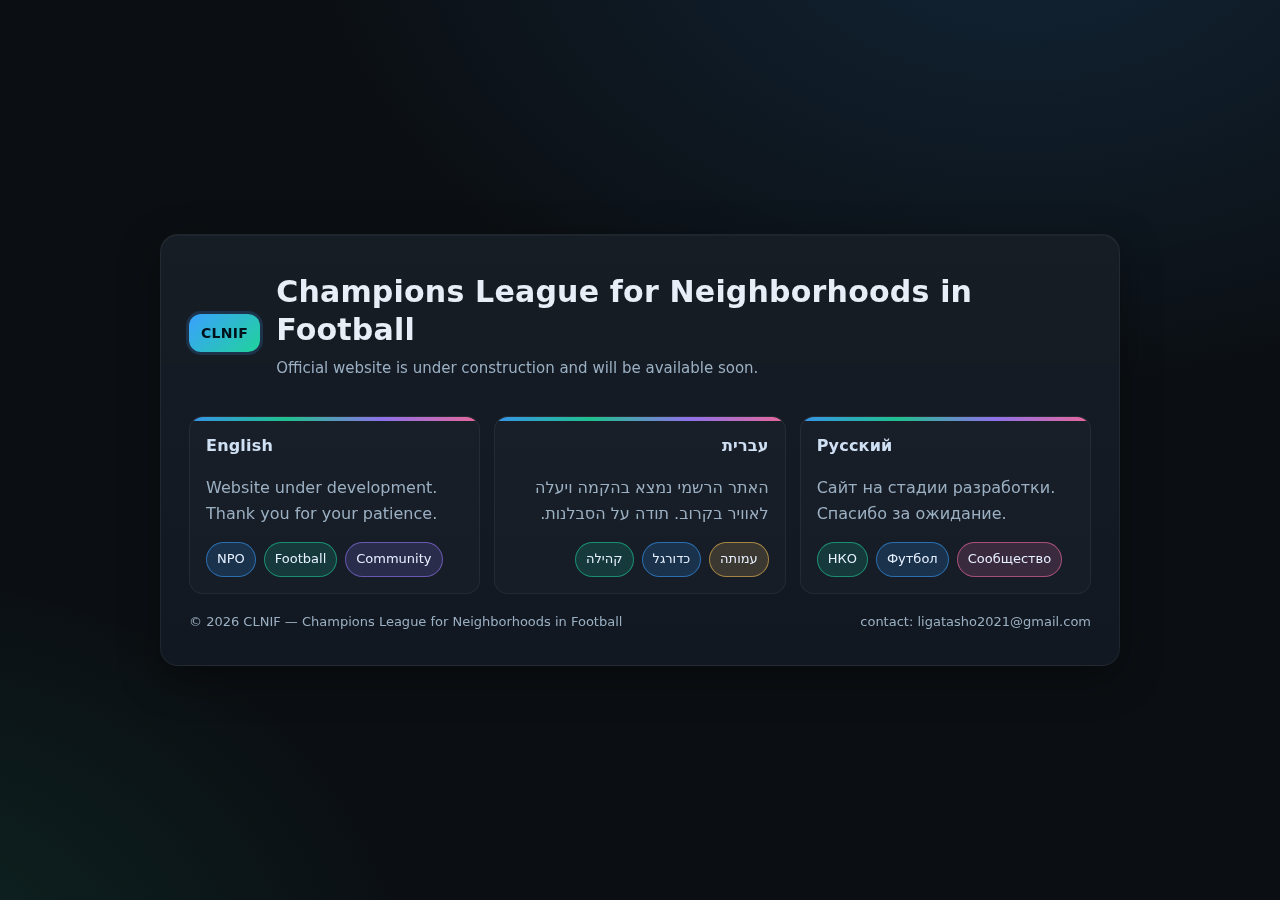
<file: .idea/index.html>
<!DOCTYPE html>
<html lang="en">
<head>
    <meta charset="utf-8" />
    <meta name="viewport" content="width=device-width, initial-scale=1" />
    <title>CLNIF — Website under construction</title>
    <meta name="description" content="Champions League for Neighborhoods in Football — official website is under construction and will be available soon.">
    <meta name="robots" content="noindex,nofollow" />
    <!-- Open Graph -->
    <meta property="og:title" content="CLNIF — Coming Soon" />
    <meta property="og:site_name" content="clnif.org" />
    <meta property="og:description" content="Champions League for Neighborhoods in Football. Website under construction." />
    <meta property="og:type" content="website" />
    <meta property="og:url" content="https://clnif.org" />

    <style>
        :root{
            --bg:#0b0f13;
            --card:#121821;
            --text:#e8eef7;
            --muted:#9bb0c3;

            --blue:#3aa1ff;
            --teal:#20d39b;
            --violet:#9b7bff;
            --pink:#ff6fa8;
            --amber:#ffc554;

            --radius:18px;
        }
        *{box-sizing:border-box}
        html,body{height:100%}
        body{
            margin:0;
            background:
                    radial-gradient(1200px 800px at 80% -10%, rgba(58,161,255,.15), transparent 60%),
                    radial-gradient(900px 700px at -10% 110%, rgba(32,211,155,.12), transparent 60%),
                    var(--bg);
            color:var(--text);
            font:16px/1.6 system-ui,-apple-system,Segoe UI,Roboto,"Helvetica Neue",Arial,"Noto Sans","Apple Color Emoji","Segoe UI Emoji";
            display:grid;
            place-items:center;
            padding:24px;
        }
        .wrap{
            width:min(960px,100%);
            background:
                    linear-gradient(180deg, rgba(255,255,255,.02), rgba(255,255,255,0)),
                    var(--card);
            border:1px solid rgba(255,255,255,.06);
            border-radius:var(--radius);
            box-shadow:0 12px 40px rgba(0,0,0,.35), inset 0 1px 0 rgba(255,255,255,.04);
            padding:32px 28px;
        }
        header{
            display:flex; align-items:center; gap:16px; margin-bottom:14px;
        }
        .badge{
            background:linear-gradient(135deg, var(--blue), var(--teal));
            color:#00121b;
            font-weight:700;
            padding:8px 12px;
            border-radius:12px;
            font-size:14px;
            letter-spacing:.3px;
            box-shadow:0 0 0 3px rgba(58,161,255,.18);
        }
        h1{ margin:6px 0 8px; font-size:28px; line-height:1.25; letter-spacing:.2px; }
        .sub{ color:var(--muted); margin:0 0 18px; font-size:15px; }

        .panel{
            display:grid; gap:14px; grid-template-columns:1fr; margin:18px 0 8px;
        }
        .card{
            position:relative;
            background:rgba(255,255,255,.02);
            border:1px solid rgba(255,255,255,.06);
            border-radius:14px;
            padding:16px;
            overflow:hidden;
        }
        /* цветная верхняя полоска вместо progress */
        .card::before{
            content:"";
            position:absolute; inset:0 0 auto 0; height:4px;
            background:linear-gradient(90deg,var(--blue),var(--teal),var(--violet),var(--pink));
            opacity:.9;
        }

        .lang{ display:flex; gap:8px; flex-wrap:wrap; }
        .lang h2{ margin:0 0 6px; font-size:16px; color:#cfe0f4; letter-spacing:.2px; }
        .muted{ color:var(--muted); }
        .row{ display:flex; gap:8px; align-items:center; flex-wrap:wrap; margin:10px 0 0; }

        .pill{
            --c: rgba(255,255,255,.1);
            border:1px solid var(--c);
            color:#e6f0ff;
            padding:6px 10px;
            border-radius:999px;
            font-size:13px;
            background:rgba(255,255,255,.03);
            backdrop-filter:saturate(140%);
        }
        .pill.blue{  --c: color-mix(in oklab, var(--blue) 55%, transparent);  background:color-mix(in oklab, var(--blue) 16%, transparent); }
        .pill.teal{  --c: color-mix(in oklab, var(--teal) 55%, transparent);  background:color-mix(in oklab, var(--teal) 16%, transparent); }
        .pill.violet{--c: color-mix(in oklab, var(--violet)55%, transparent); background:color-mix(in oklab, var(--violet)16%, transparent); }
        .pill.pink{  --c: color-mix(in oklab, var(--pink) 55%, transparent);  background:color-mix(in oklab, var(--pink) 16%, transparent); }
        .pill.amber{ --c: color-mix(in oklab, var(--amber)55%, transparent); background:color-mix(in oklab, var(--amber)16%, transparent); }

        footer{
            margin-top:18px;
            display:flex; align-items:center; justify-content:space-between;
            gap:12px; color:var(--muted); font-size:13px; flex-wrap:wrap;
        }

        @media (min-width:760px){
            .panel{ grid-template-columns:repeat(3,1fr); }
            h1{ font-size:30px; }
        }
    </style>
</head>
<body>
<main class="wrap" role="main" aria-label="Coming soon">
    <header>
        <span class="badge" aria-label="Official acronym">CLNIF</span>
        <div>
            <h1>Champions League for Neighborhoods in Football</h1>
            <p class="sub">Official website is under construction and will be available soon.</p>
        </div>
    </header>

    <section class="panel">
        <!-- EN -->
        <article class="card lang" lang="en">
            <div>
                <h2>English</h2>
                <p class="muted">Website under development. Thank you for your patience.</p>
                <div class="row" aria-hidden="true">
                    <span class="pill blue">NPO</span>
                    <span class="pill teal">Football</span>
                    <span class="pill violet">Community</span>
                </div>
            </div>
        </article>

        <!-- HE -->
        <article class="card lang" dir="rtl" lang="he">
            <div>
                <h2>עברית</h2>
                <p class="muted">האתר הרשמי נמצא בהקמה ויעלה לאוויר בקרוב. תודה על הסבלנות.</p>
                <div class="row" aria-hidden="true">
                    <span class="pill amber">עמותה</span>
                    <span class="pill blue">כדורגל</span>
                    <span class="pill teal">קהילה</span>
                </div>
            </div>
        </article>

        <!-- RU -->
        <article class="card lang" lang="ru">
            <div>
                <h2>Русский</h2>
                <p class="muted">Сайт на стадии разработки. Спасибо за ожидание.</p>
                <div class="row" aria-hidden="true">
                    <span class="pill teal">НКО</span>
                    <span class="pill blue">Футбол</span>
                    <span class="pill pink">Сообщество</span>
                </div>
            </div>
        </article>
    </section>

    <footer>
        <span>© <span id="y"></span> CLNIF — Champions League for Neighborhoods in Football</span>
        <span>contact: ligatasho2021@gmail.com</span>
    </footer>
</main>

<script>
    document.getElementById('y').textContent = new Date().getFullYear();
</script>
</body>
</html>
</file>
